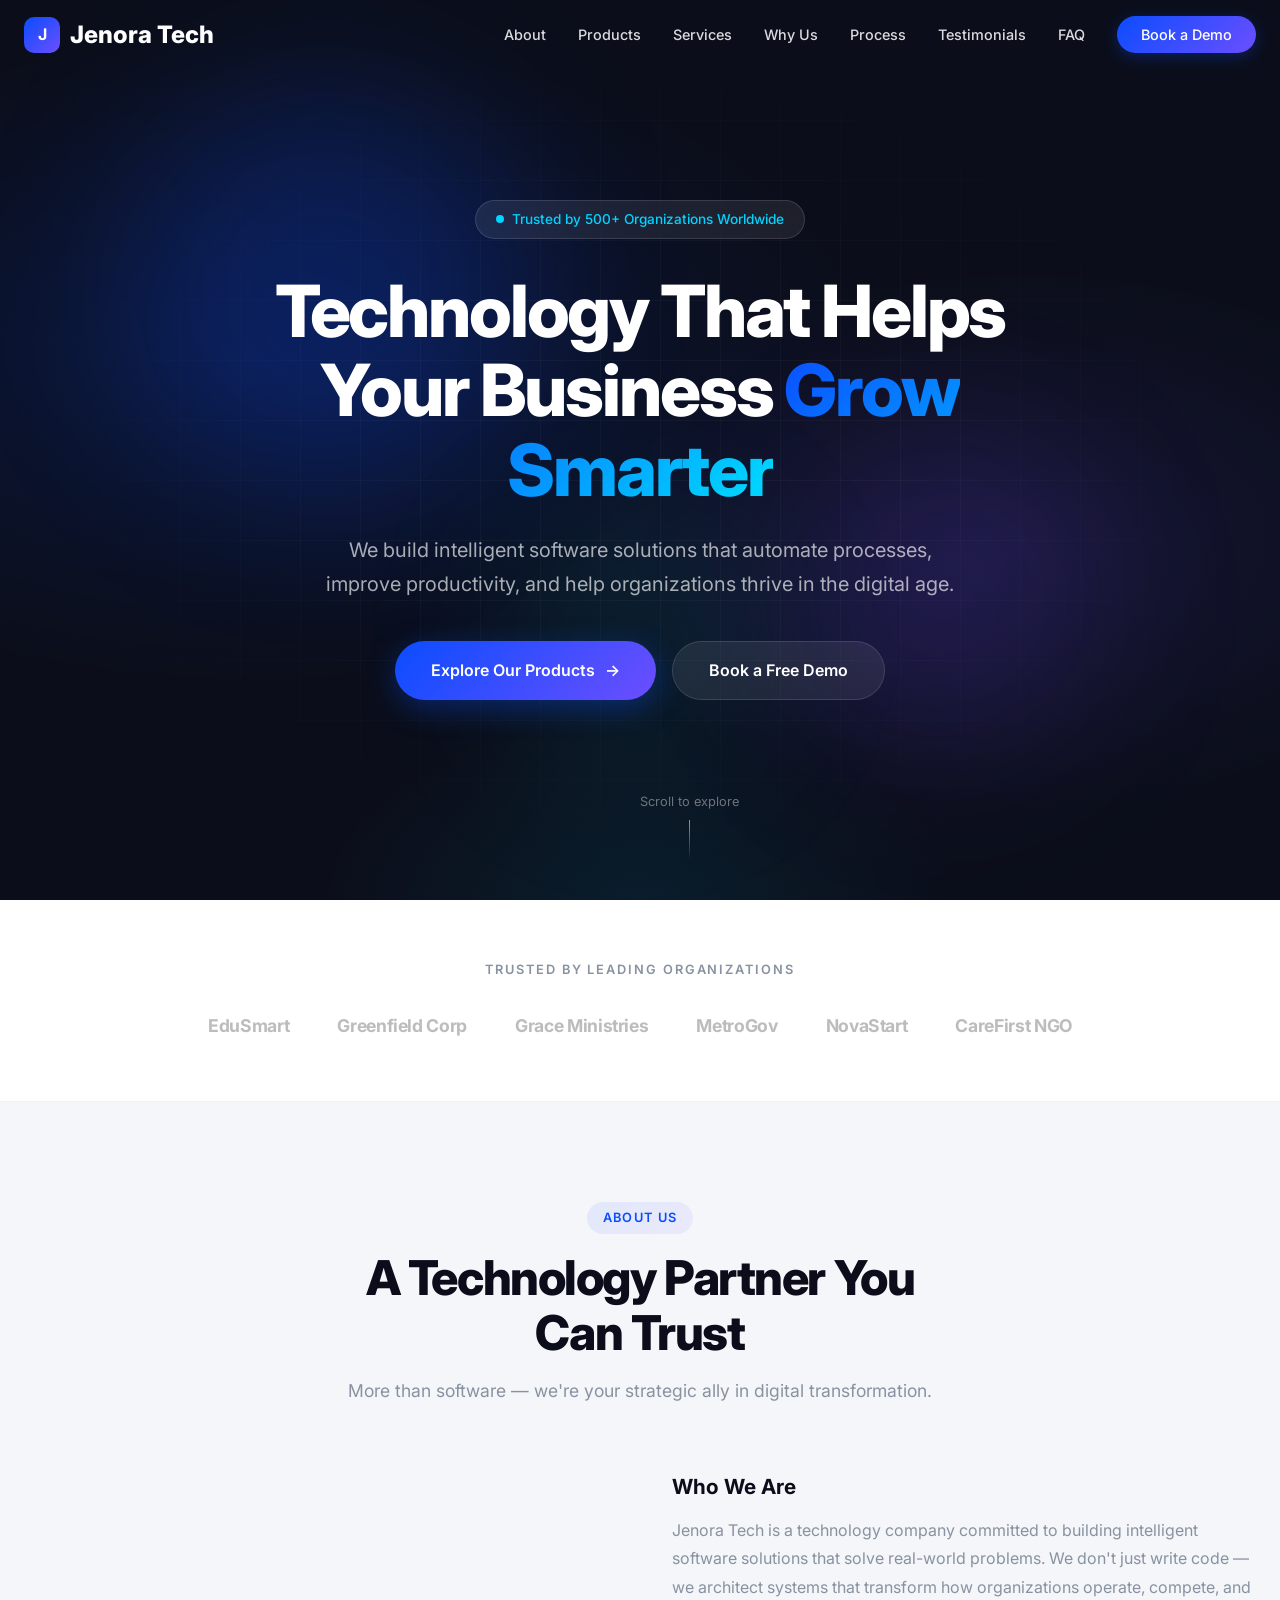
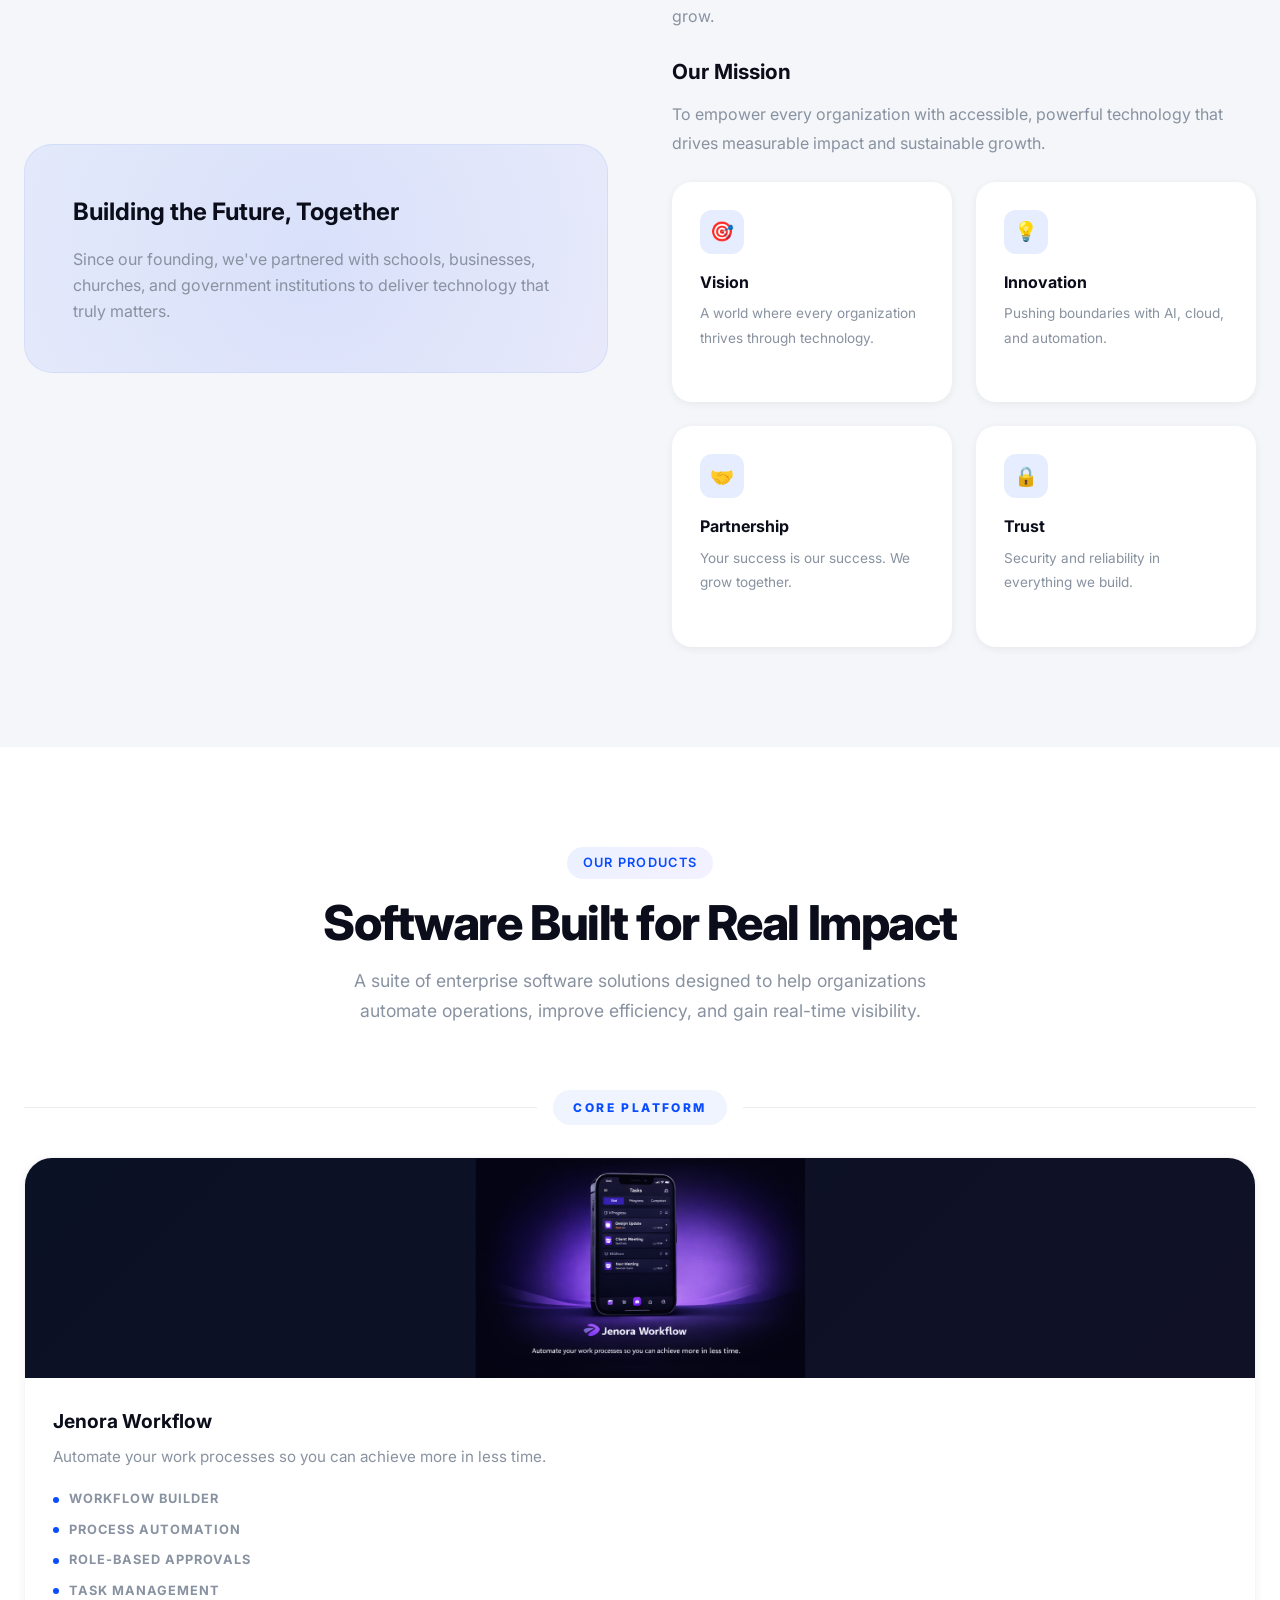
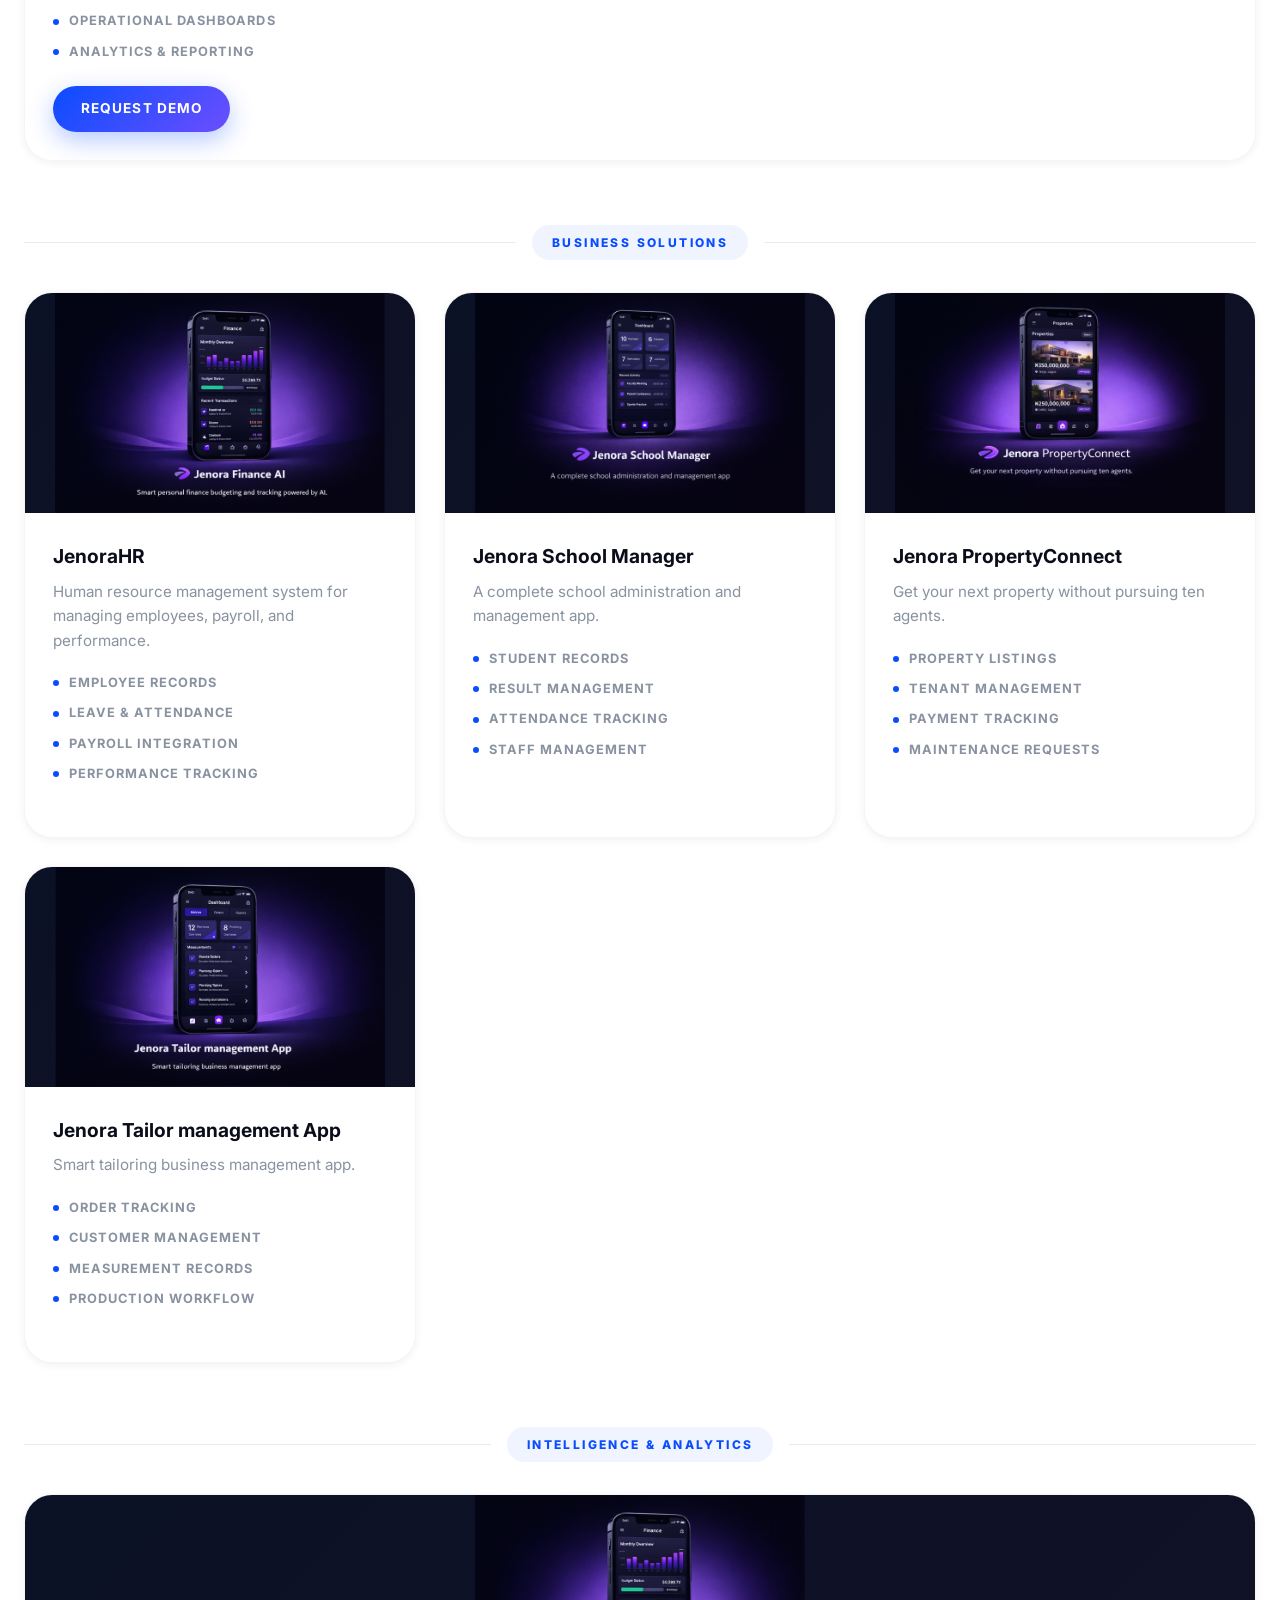
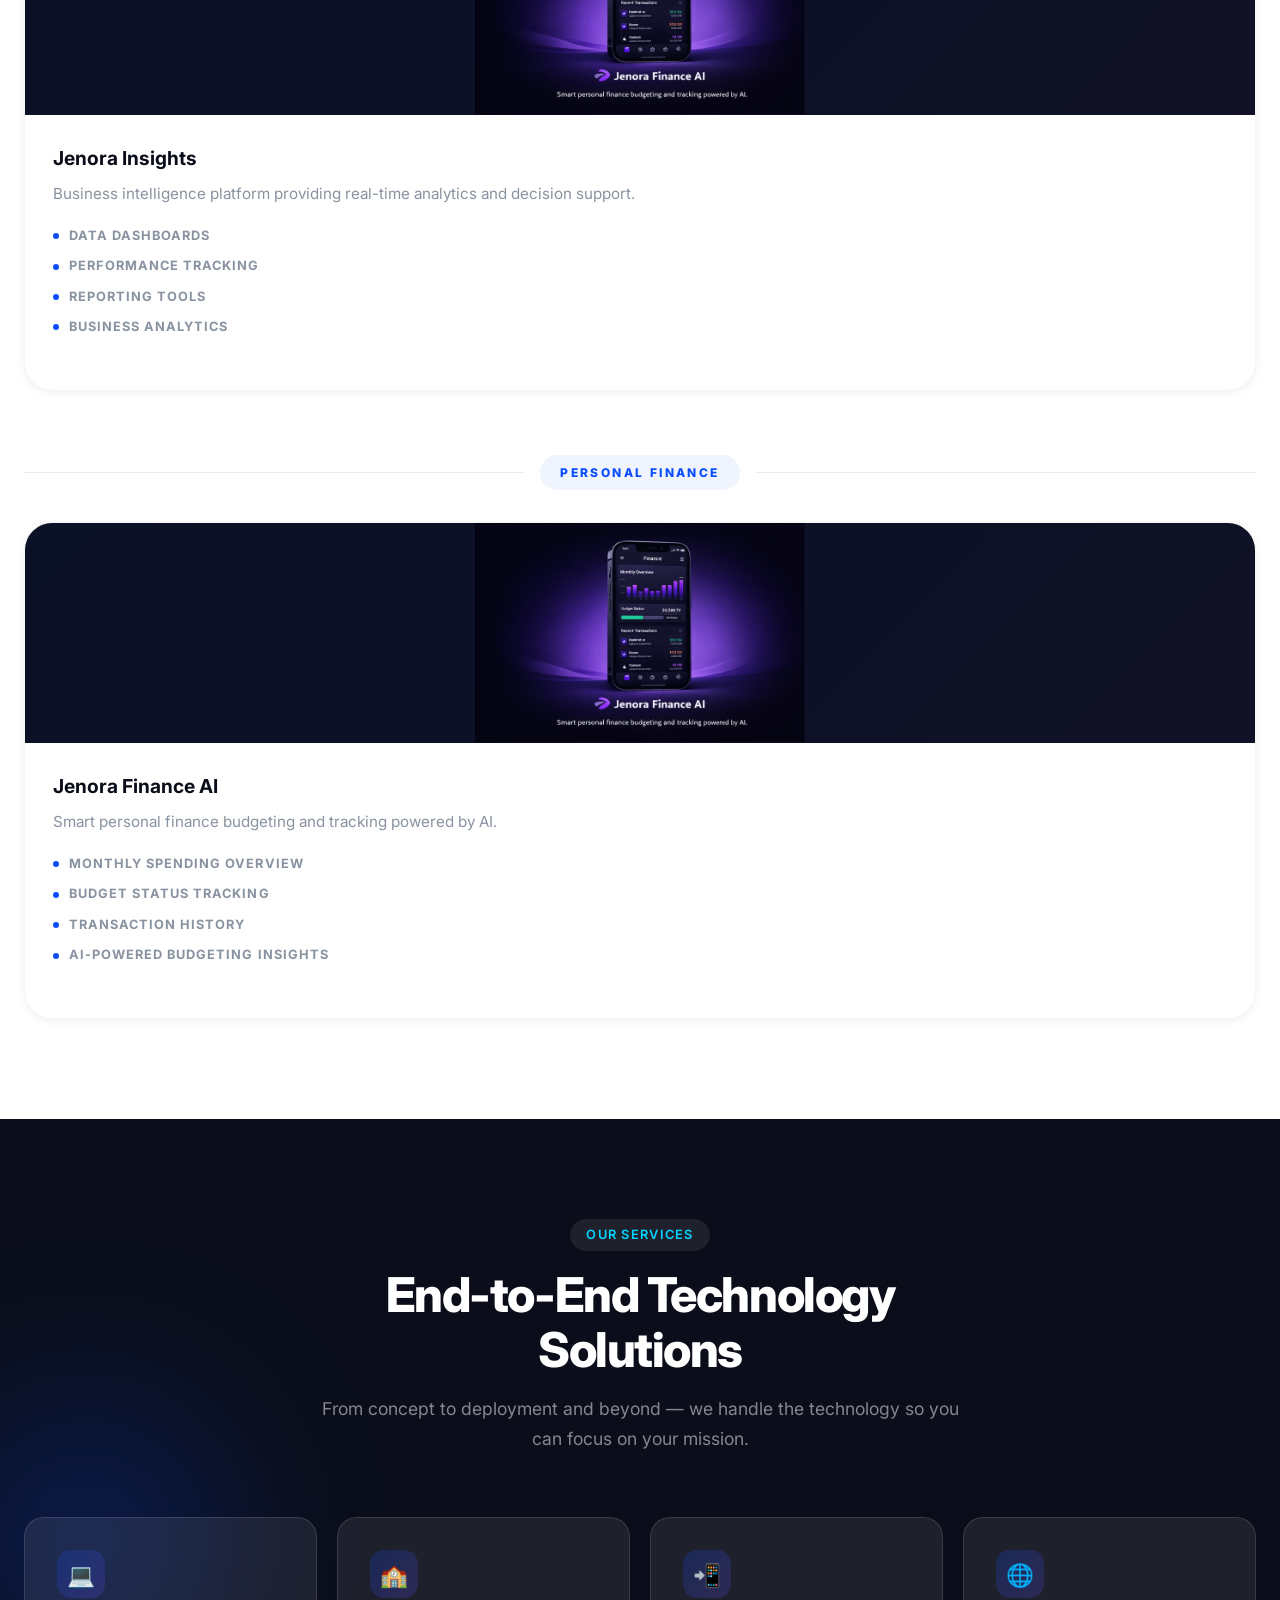
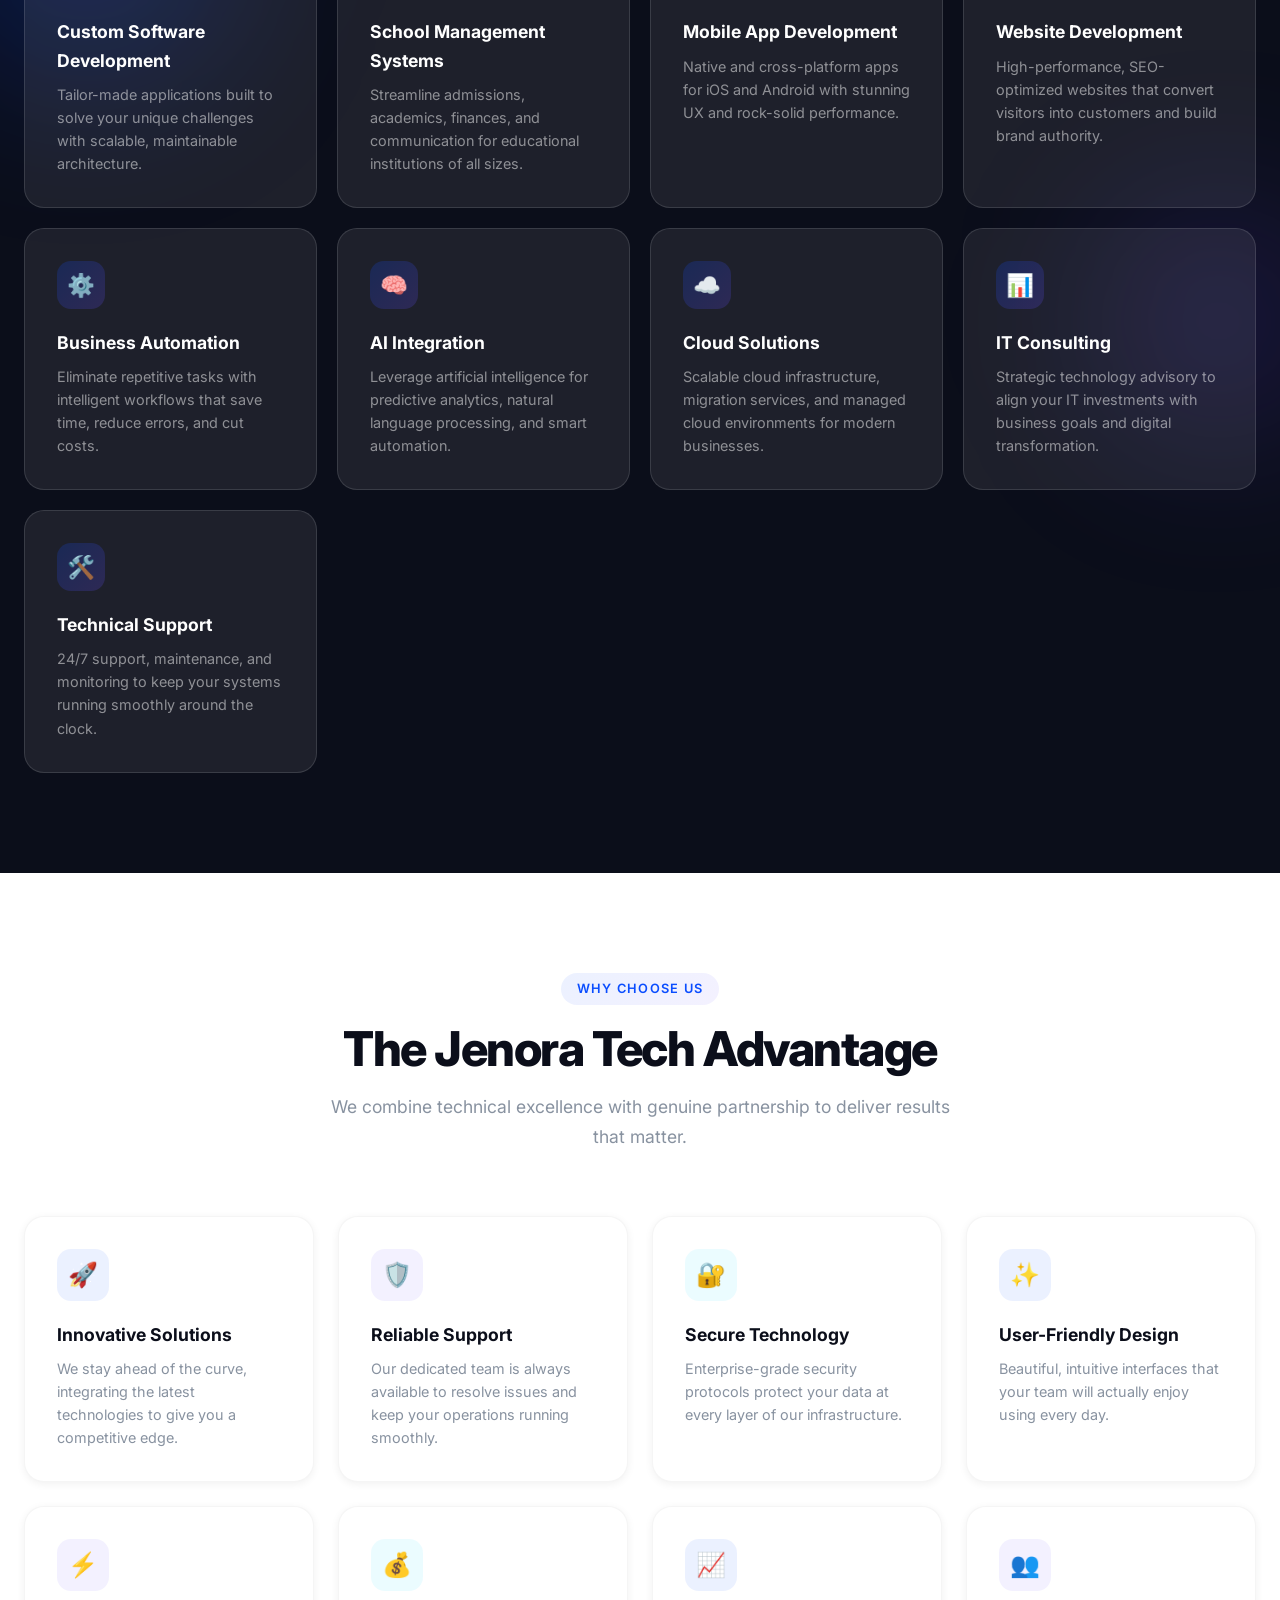
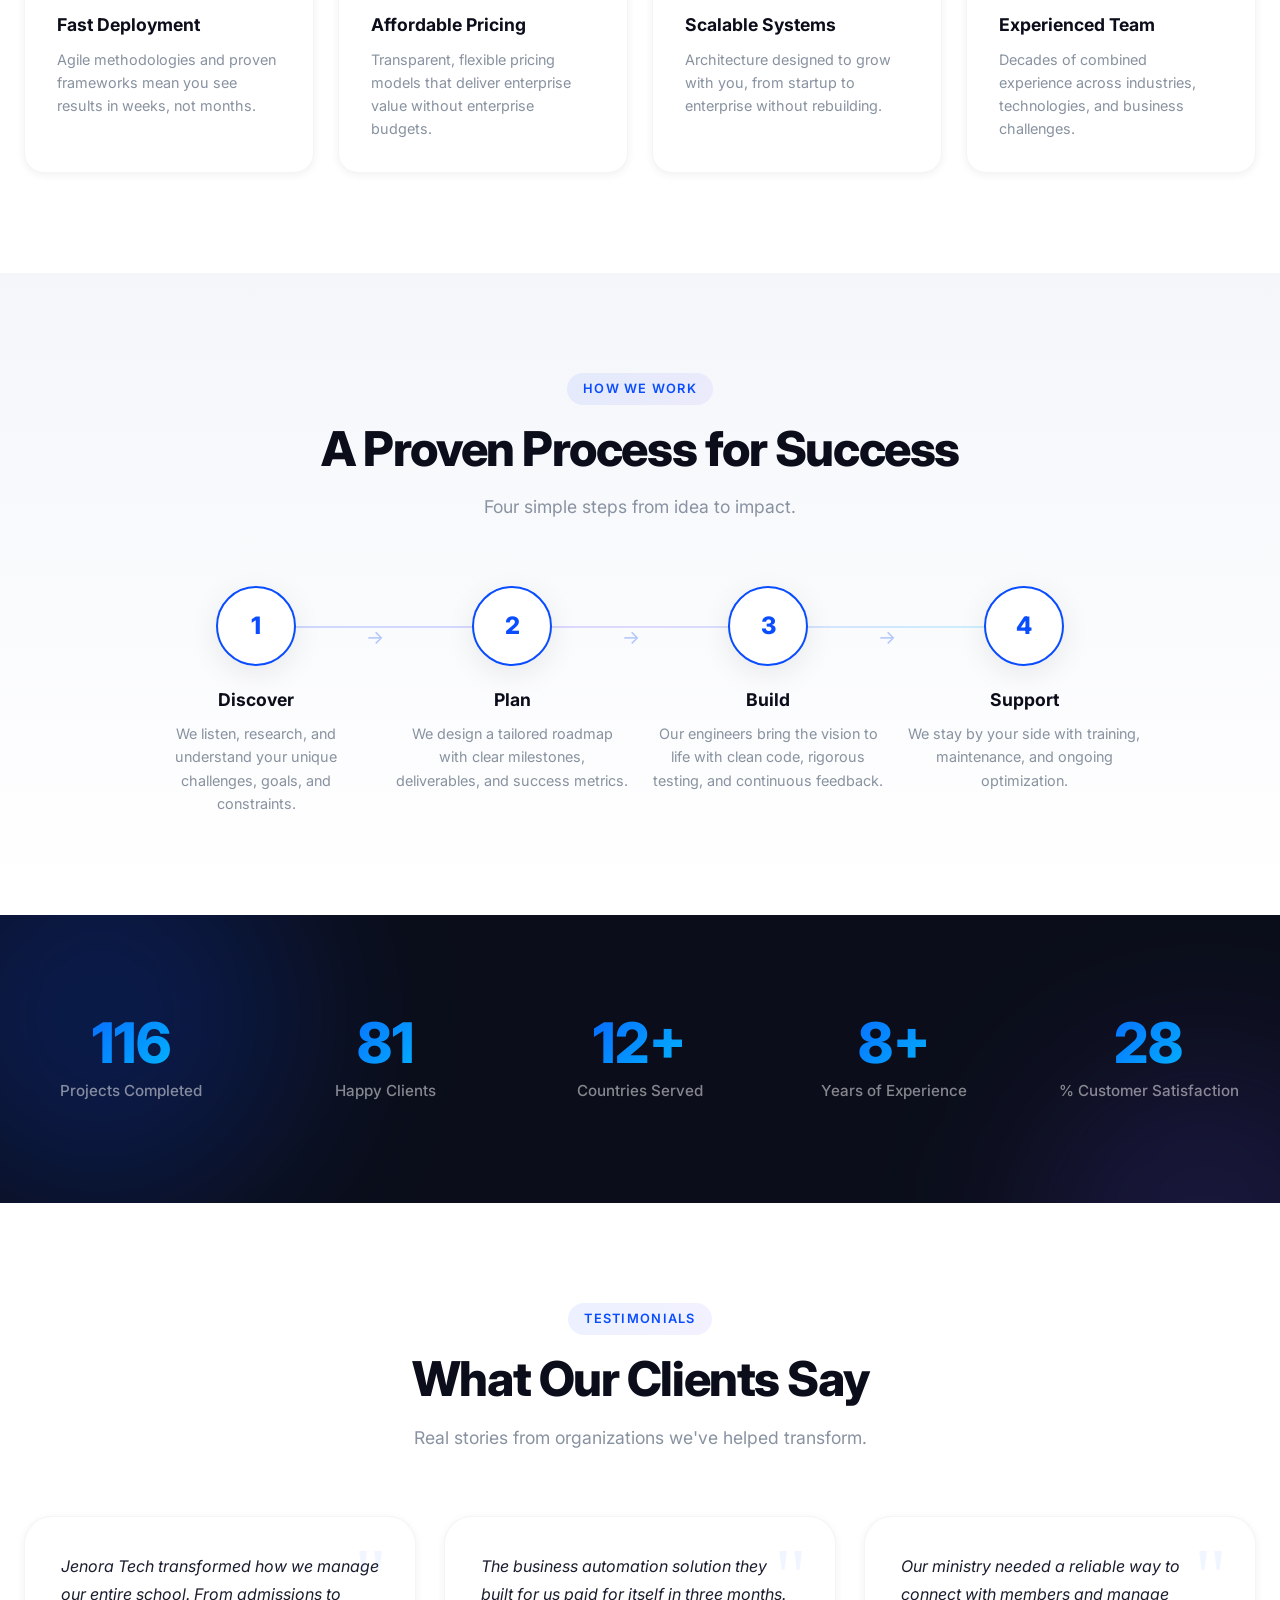
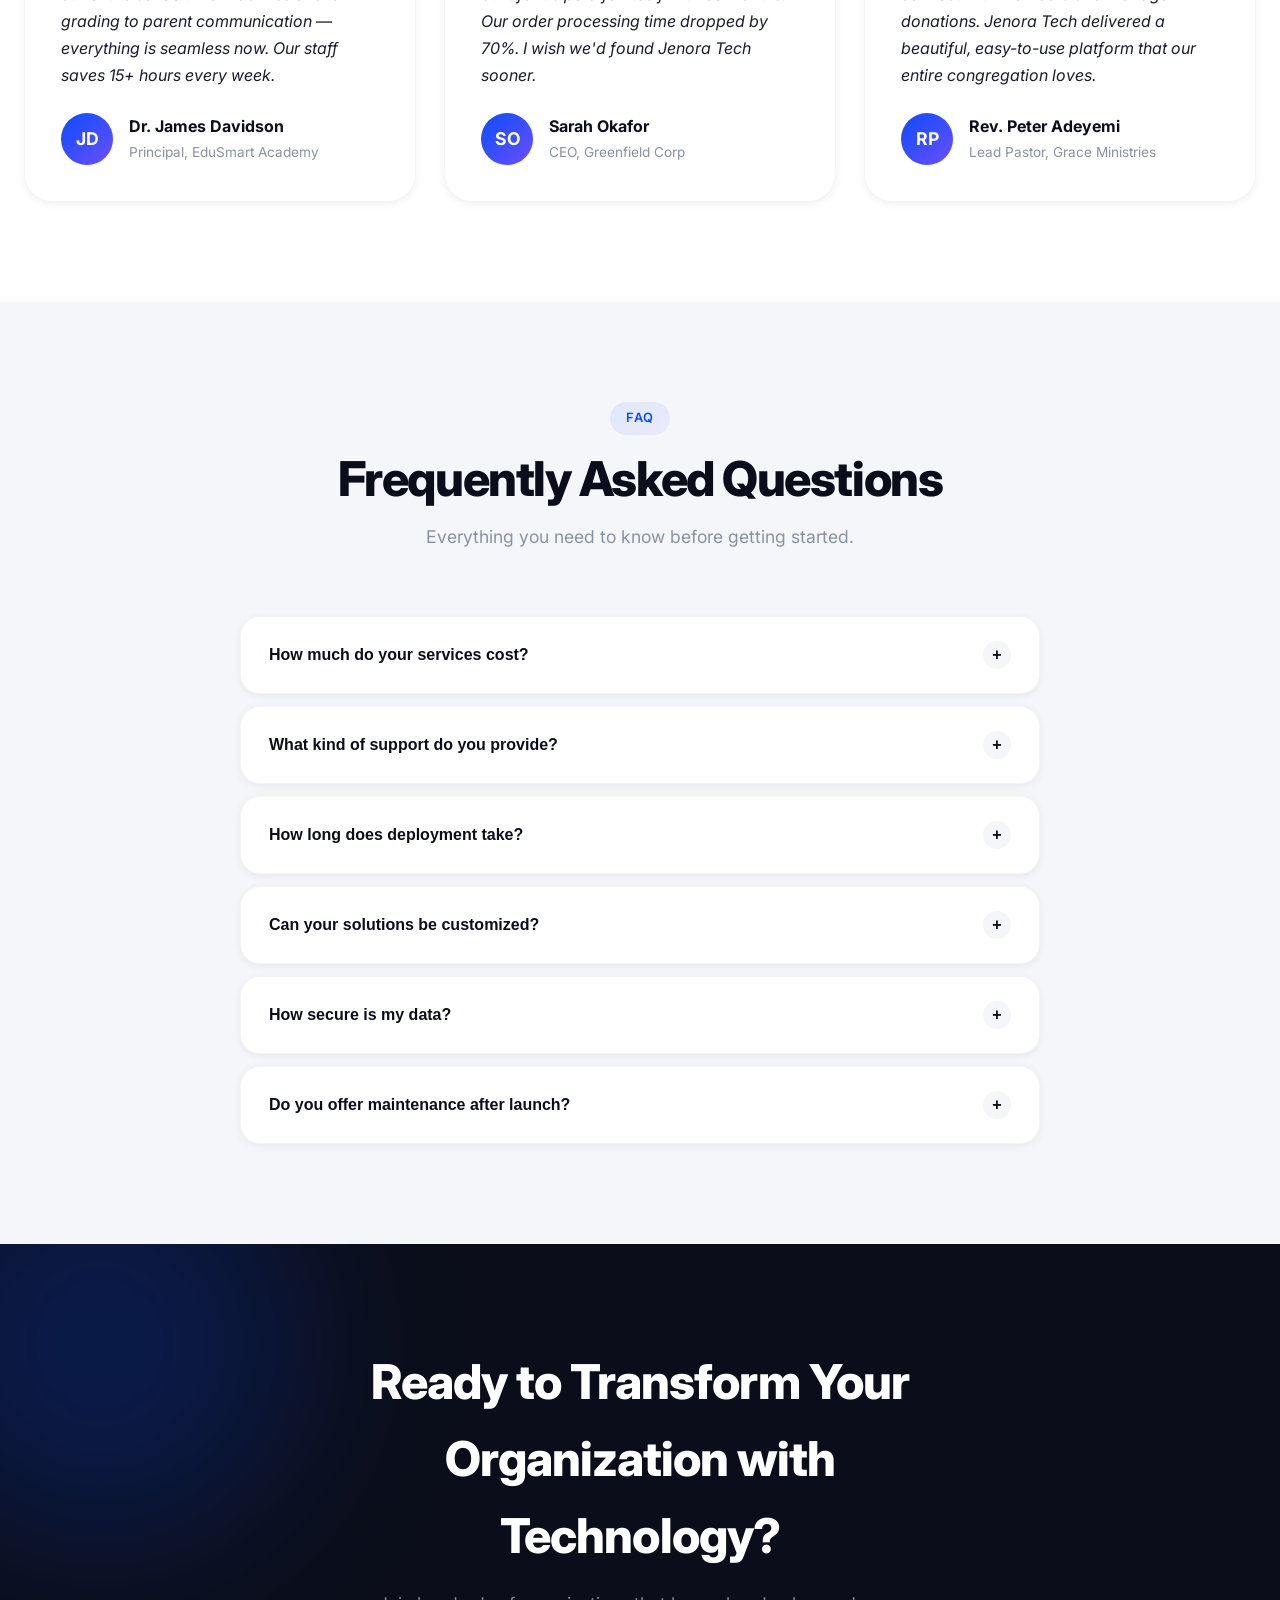
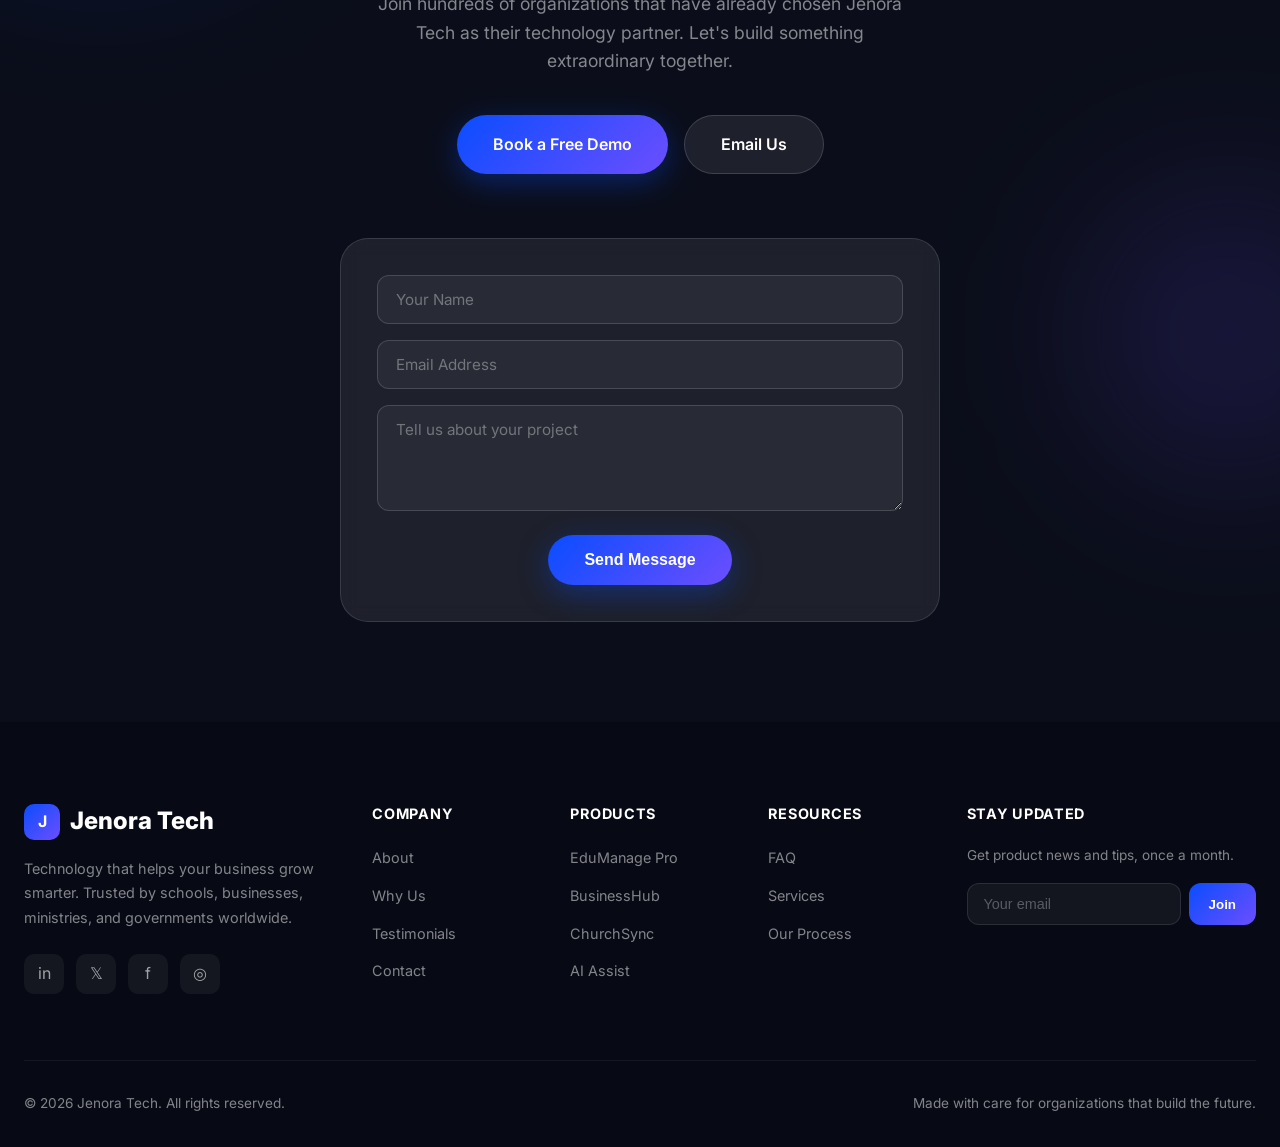
<file: index.html>
<!DOCTYPE html>
<html lang="en">
<head>
<meta charset="UTF-8">
<meta name="viewport" content="width=device-width, initial-scale=1.0">
<title>Jenora Tech — Technology That Helps Your Business Grow Smarter</title>
<meta name="description" content="We build intelligent software solutions that automate processes, improve productivity, and help organizations thrive in the digital age.">
<meta property="og:title" content="Jenora Tech — Technology That Helps Your Business Grow Smarter">
<meta property="og:description" content="Intelligent software solutions for schools, businesses, churches, and government institutions.">
<meta property="og:type" content="website">
<link rel="preconnect" href="https://fonts.googleapis.com">
<link rel="preconnect" href="https://fonts.gstatic.com" crossorigin>
<link href="https://fonts.googleapis.com/css2?family=Inter:wght@300;400;500;600;700;800;900&display=swap" rel="stylesheet">
<link rel="stylesheet" href="style.css">
</head>
<body>

<!-- NAVIGATION -->
<nav class="navbar" id="navbar" role="navigation" aria-label="Main navigation">
  <div class="nav-container">
    <a href="#home" class="logo" aria-label="Jenora Tech Home">
      <div class="logo-icon">J</div> Jenora Tech
    </a>
    <button class="mobile-toggle" id="mobileToggle" aria-label="Toggle navigation menu" aria-expanded="false">
      <span></span><span></span><span></span>
    </button>
    <ul class="nav-links" id="navLinks">
      <li><a href="#about">About</a></li>
      <li><a href="#products">Products</a></li>
      <li><a href="#services">Services</a></li>
      <li><a href="#why">Why Us</a></li>
      <li><a href="#process">Process</a></li>
      <li><a href="#testimonials">Testimonials</a></li>
      <li><a href="#faq">FAQ</a></li>
      <li><a href="#contact" class="nav-cta">Book a Demo</a></li>
    </ul>
  </div>
</nav>

<!-- HERO -->
<section class="hero" id="home">
  <div class="hero-bg"></div>
  <div class="hero-grid"></div>
  <div class="hero-orb orb-1" aria-hidden="true"></div>
  <div class="hero-orb orb-2" aria-hidden="true"></div>
  <div class="hero-orb orb-3" aria-hidden="true"></div>
  <div class="hero-content">
    <div class="hero-badge">Trusted by 500+ Organizations Worldwide</div>
    <h1>Technology That Helps Your Business <span class="gradient-text">Grow Smarter</span></h1>
    <p class="hero-sub">We build intelligent software solutions that automate processes, improve productivity, and help organizations thrive in the digital age.</p>
    <div class="hero-cta-group">
      <a href="#products" class="btn btn-primary">Explore Our Products <span>→</span></a>
      <a href="#contact" class="btn btn-secondary">Book a Free Demo</a>
    </div>
  </div>
  <div class="hero-scroll" aria-hidden="true">
    <span>Scroll to explore</span>
    <div class="scroll-line"></div>
  </div>
</section>

<!-- TRUSTED BY -->
<section class="trusted">
  <div class="trusted-inner">
    <p class="trusted-label">Trusted by leading organizations</p>
    <div class="logos-grid">
      <span class="logo-placeholder">EduSmart</span>
      <span class="logo-placeholder">Greenfield Corp</span>
      <span class="logo-placeholder">Grace Ministries</span>
      <span class="logo-placeholder">MetroGov</span>
      <span class="logo-placeholder">NovaStart</span>
      <span class="logo-placeholder">CareFirst NGO</span>
    </div>
  </div>
</section>

<!-- ABOUT -->
<section class="about" id="about">
  <div class="container">
    <div class="section-header animate-on-scroll">
      <span class="section-tag">About Us</span>
      <h2 class="section-title">A Technology Partner You Can Trust</h2>
      <p class="section-desc">More than software — we're your strategic ally in digital transformation.</p>
    </div>
    <div class="about-grid">
      <div class="about-visual animate-on-scroll">
        <div class="glass-card">
          <h3>Building the Future, Together</h3>
          <p>Since our founding, we've partnered with schools, businesses, churches, and government institutions to deliver technology that truly matters.</p>
        </div>
      </div>
      <div class="about-text animate-on-scroll delay-1">
        <h3>Who We Are</h3>
        <p>Jenora Tech is a technology company committed to building intelligent software solutions that solve real-world problems. We don't just write code — we architect systems that transform how organizations operate, compete, and grow.</p>
        <h3>Our Mission</h3>
        <p>To empower every organization with accessible, powerful technology that drives measurable impact and sustainable growth.</p>
        <div class="about-mission">
          <div class="mission-card">
            <div class="icon">🎯</div>
            <h4>Vision</h4>
            <p class="mission-text">A world where every organization thrives through technology.</p>
          </div>
          <div class="mission-card">
            <div class="icon">💡</div>
            <h4>Innovation</h4>
            <p class="mission-text">Pushing boundaries with AI, cloud, and automation.</p>
          </div>
          <div class="mission-card">
            <div class="icon">🤝</div>
            <h4>Partnership</h4>
            <p class="mission-text">Your success is our success. We grow together.</p>
          </div>
          <div class="mission-card">
            <div class="icon">🔒</div>
            <h4>Trust</h4>
            <p class="mission-text">Security and reliability in everything we build.</p>
          </div>
        </div>
      </div>
    </div>
  </div>
</section>

<!-- PRODUCTS -->
<section id="products">
  <div class="container">
    <div class="section-header animate-on-scroll">
      <span class="section-tag">Our Products</span>
      <h2 class="section-title">Software Built for Real Impact</h2>
      <p class="section-desc">A suite of enterprise software solutions designed to help organizations automate operations, improve efficiency, and gain real-time visibility.</p>
    </div>

    <!-- Core Platform -->
    <div class="product-category animate-on-scroll">
      <div class="category-divider">
        <span class="category-line"></span>
        <span class="category-label">Core Platform</span>
        <span class="category-line"></span>
      </div>
      <div class="products-grid">
        <div class="product-card animate-on-scroll" id="jenora-workflow">
          <div class="product-img">
            <img src="assets/products/jenora-workflow.png" alt="Jenora Workflow preview" loading="lazy"
                 onerror="this.style.display='none'; this.nextElementSibling.style.display='flex';">
            <div class="product-img-fallback">🔄</div>
          </div>
          <div class="product-info">
            <h3>Jenora Workflow</h3>
            <p>Automate your work processes so you can achieve more in less time.</p>
            <ul class="product-features">
              <li>Workflow builder</li>
              <li>Process automation</li>
              <li>Role-based approvals</li>
              <li>Task management</li>
              <li>Operational dashboards</li>
              <li>Analytics &amp; reporting</li>
            </ul>
            <a href="#contact" class="product-cta">Request Demo</a>
          </div>
        </div>
      </div>
    </div>

    <!-- Business Solutions -->
    <div class="product-category animate-on-scroll">
      <div class="category-divider">
        <span class="category-line"></span>
        <span class="category-label">Business Solutions</span>
        <span class="category-line"></span>
      </div>
      <div class="products-grid">
        <div class="product-card animate-on-scroll" id="jenorahr">
          <div class="product-img">
            <img src="assets/products/jenora-finance-ai.png" alt="JenoraHR preview" loading="lazy"
                 onerror="this.style.display='none'; this.nextElementSibling.style.display='flex';">
            <div class="product-img-fallback">👥</div>
          </div>
          <div class="product-info">
            <h3>JenoraHR</h3>
            <p>Human resource management system for managing employees, payroll, and performance.</p>
            <ul class="product-features">
              <li>Employee records</li>
              <li>Leave &amp; attendance</li>
              <li>Payroll integration</li>
              <li>Performance tracking</li>
            </ul>
          </div>
        </div>
        <div class="product-card animate-on-scroll delay-1" id="jenora-school-manager">
          <div class="product-img">
            <img src="assets/products/jenora-school-manager.png" alt="Jenora School Manager preview" loading="lazy"
                 onerror="this.style.display='none'; this.nextElementSibling.style.display='flex';">
            <div class="product-img-fallback">🏫</div>
          </div>
          <div class="product-info">
            <h3>Jenora School Manager</h3>
            <p>A complete school administration and management app.</p>
            <ul class="product-features">
              <li>Student records</li>
              <li>Result management</li>
              <li>Attendance tracking</li>
              <li>Staff management</li>
            </ul>
          </div>
        </div>
        <div class="product-card animate-on-scroll delay-2" id="jenora-propertyconnect">
          <div class="product-img">
            <img src="assets/products/jenora-propertyconnect.png" alt="Jenora PropertyConnect preview" loading="lazy"
                 onerror="this.style.display='none'; this.nextElementSibling.style.display='flex';">
            <div class="product-img-fallback">🏢</div>
          </div>
          <div class="product-info">
            <h3>Jenora PropertyConnect</h3>
            <p>Get your next property without pursuing ten agents.</p>
            <ul class="product-features">
              <li>Property listings</li>
              <li>Tenant management</li>
              <li>Payment tracking</li>
              <li>Maintenance requests</li>
            </ul>
          </div>
        </div>
        <div class="product-card animate-on-scroll delay-3" id="jenora-tailor-management-app">
          <div class="product-img">
            <img src="assets/products/jenora-tailor-management-app.png" alt="Jenora Tailor management App preview" loading="lazy"
                 onerror="this.style.display='none'; this.nextElementSibling.style.display='flex';">
            <div class="product-img-fallback">🧵</div>
          </div>
          <div class="product-info">
            <h3>Jenora Tailor management App</h3>
            <p>Smart tailoring business management app.</p>
            <ul class="product-features">
              <li>Order tracking</li>
              <li>Customer management</li>
              <li>Measurement records</li>
              <li>Production workflow</li>
            </ul>
          </div>
        </div>
      </div>
    </div>

    <!-- Intelligence & Analytics -->
    <div class="product-category animate-on-scroll">
      <div class="category-divider">
        <span class="category-line"></span>
        <span class="category-label">Intelligence &amp; Analytics</span>
        <span class="category-line"></span>
      </div>
      <div class="products-grid">
        <div class="product-card animate-on-scroll" id="jenora-insights">
          <div class="product-img">
            <img src="assets/products/jenora-finance-ai.png" alt="Jenora Insights preview" loading="lazy"
                 onerror="this.style.display='none'; this.nextElementSibling.style.display='flex';">
            <div class="product-img-fallback">📊</div>
          </div>
          <div class="product-info">
            <h3>Jenora Insights</h3>
            <p>Business intelligence platform providing real-time analytics and decision support.</p>
            <ul class="product-features">
              <li>Data dashboards</li>
              <li>Performance tracking</li>
              <li>Reporting tools</li>
              <li>Business analytics</li>
            </ul>
          </div>
        </div>
      </div>
    </div>

    <!-- Personal Finance -->
    <div class="product-category animate-on-scroll">
      <div class="category-divider">
        <span class="category-line"></span>
        <span class="category-label">Personal Finance</span>
        <span class="category-line"></span>
      </div>
      <div class="products-grid">
        <div class="product-card animate-on-scroll" id="jenora-finance-ai">
          <div class="product-img">
            <img src="assets/products/jenora-finance-ai.png" alt="Jenora Finance AI preview" loading="lazy"
                 onerror="this.style.display='none'; this.nextElementSibling.style.display='flex';">
            <div class="product-img-fallback">💰</div>
          </div>
          <div class="product-info">
            <h3>Jenora Finance AI</h3>
            <p>Smart personal finance budgeting and tracking powered by AI.</p>
            <ul class="product-features">
              <li>Monthly spending overview</li>
              <li>Budget status tracking</li>
              <li>Transaction history</li>
              <li>AI-powered budgeting insights</li>
            </ul>
          </div>
        </div>
      </div>
    </div>
  </div>
</section>

<!-- SERVICES -->
<section class="services" id="services">
  <div class="hero-orb orb-1 orb-services-1" aria-hidden="true"></div>
  <div class="hero-orb orb-2 orb-services-2" aria-hidden="true"></div>
  <div class="container container-front">
    <div class="section-header animate-on-scroll">
      <span class="section-tag">Our Services</span>
      <h2 class="section-title">End-to-End Technology Solutions</h2>
      <p class="section-desc">From concept to deployment and beyond — we handle the technology so you can focus on your mission.</p>
    </div>
    <div class="services-grid">
      <div class="service-card animate-on-scroll">
        <div class="service-icon">💻</div>
        <h3>Custom Software Development</h3>
        <p>Tailor-made applications built to solve your unique challenges with scalable, maintainable architecture.</p>
      </div>
      <div class="service-card animate-on-scroll delay-1">
        <div class="service-icon">🏫</div>
        <h3>School Management Systems</h3>
        <p>Streamline admissions, academics, finances, and communication for educational institutions of all sizes.</p>
      </div>
      <div class="service-card animate-on-scroll delay-2">
        <div class="service-icon">📲</div>
        <h3>Mobile App Development</h3>
        <p>Native and cross-platform apps for iOS and Android with stunning UX and rock-solid performance.</p>
      </div>
      <div class="service-card animate-on-scroll delay-3">
        <div class="service-icon">🌐</div>
        <h3>Website Development</h3>
        <p>High-performance, SEO-optimized websites that convert visitors into customers and build brand authority.</p>
      </div>
      <div class="service-card animate-on-scroll">
        <div class="service-icon">⚙️</div>
        <h3>Business Automation</h3>
        <p>Eliminate repetitive tasks with intelligent workflows that save time, reduce errors, and cut costs.</p>
      </div>
      <div class="service-card animate-on-scroll delay-1">
        <div class="service-icon">🧠</div>
        <h3>AI Integration</h3>
        <p>Leverage artificial intelligence for predictive analytics, natural language processing, and smart automation.</p>
      </div>
      <div class="service-card animate-on-scroll delay-2">
        <div class="service-icon">☁️</div>
        <h3>Cloud Solutions</h3>
        <p>Scalable cloud infrastructure, migration services, and managed cloud environments for modern businesses.</p>
      </div>
      <div class="service-card animate-on-scroll delay-3">
        <div class="service-icon">📊</div>
        <h3>IT Consulting</h3>
        <p>Strategic technology advisory to align your IT investments with business goals and digital transformation.</p>
      </div>
      <div class="service-card animate-on-scroll">
        <div class="service-icon">🛠️</div>
        <h3>Technical Support</h3>
        <p>24/7 support, maintenance, and monitoring to keep your systems running smoothly around the clock.</p>
      </div>
    </div>
  </div>
</section>

<!-- WHY CHOOSE US -->
<section id="why">
  <div class="container">
    <div class="section-header animate-on-scroll">
      <span class="section-tag">Why Choose Us</span>
      <h2 class="section-title">The Jenora Tech Advantage</h2>
      <p class="section-desc">We combine technical excellence with genuine partnership to deliver results that matter.</p>
    </div>
    <div class="why-grid">
      <div class="why-card animate-on-scroll">
        <div class="why-icon why-icon-1">🚀</div>
        <h3>Innovative Solutions</h3>
        <p>We stay ahead of the curve, integrating the latest technologies to give you a competitive edge.</p>
      </div>
      <div class="why-card animate-on-scroll delay-1">
        <div class="why-icon why-icon-2">🛡️</div>
        <h3>Reliable Support</h3>
        <p>Our dedicated team is always available to resolve issues and keep your operations running smoothly.</p>
      </div>
      <div class="why-card animate-on-scroll delay-2">
        <div class="why-icon why-icon-3">🔐</div>
        <h3>Secure Technology</h3>
        <p>Enterprise-grade security protocols protect your data at every layer of our infrastructure.</p>
      </div>
      <div class="why-card animate-on-scroll delay-3">
        <div class="why-icon why-icon-1">✨</div>
        <h3>User-Friendly Design</h3>
        <p>Beautiful, intuitive interfaces that your team will actually enjoy using every day.</p>
      </div>
      <div class="why-card animate-on-scroll">
        <div class="why-icon why-icon-2">⚡</div>
        <h3>Fast Deployment</h3>
        <p>Agile methodologies and proven frameworks mean you see results in weeks, not months.</p>
      </div>
      <div class="why-card animate-on-scroll delay-1">
        <div class="why-icon why-icon-3">💰</div>
        <h3>Affordable Pricing</h3>
        <p>Transparent, flexible pricing models that deliver enterprise value without enterprise budgets.</p>
      </div>
      <div class="why-card animate-on-scroll delay-2">
        <div class="why-icon why-icon-1">📈</div>
        <h3>Scalable Systems</h3>
        <p>Architecture designed to grow with you, from startup to enterprise without rebuilding.</p>
      </div>
      <div class="why-card animate-on-scroll delay-3">
        <div class="why-icon why-icon-2">👥</div>
        <h3>Experienced Team</h3>
        <p>Decades of combined experience across industries, technologies, and business challenges.</p>
      </div>
    </div>
  </div>
</section>

<!-- HOW WE WORK -->
<section class="how" id="process">
  <div class="container">
    <div class="section-header animate-on-scroll">
      <span class="section-tag">How We Work</span>
      <h2 class="section-title">A Proven Process for Success</h2>
      <p class="section-desc">Four simple steps from idea to impact.</p>
    </div>
    <div class="process-flow">
      <div class="process-step animate-on-scroll">
        <div class="step-number">1</div>
        <h3>Discover</h3>
        <p>We listen, research, and understand your unique challenges, goals, and constraints.</p>
        <div class="step-arrow">→</div>
      </div>
      <div class="process-step animate-on-scroll delay-1">
        <div class="step-number">2</div>
        <h3>Plan</h3>
        <p>We design a tailored roadmap with clear milestones, deliverables, and success metrics.</p>
        <div class="step-arrow">→</div>
      </div>
      <div class="process-step animate-on-scroll delay-2">
        <div class="step-number">3</div>
        <h3>Build</h3>
        <p>Our engineers bring the vision to life with clean code, rigorous testing, and continuous feedback.</p>
        <div class="step-arrow">→</div>
      </div>
      <div class="process-step animate-on-scroll delay-3">
        <div class="step-number">4</div>
        <h3>Support</h3>
        <p>We stay by your side with training, maintenance, and ongoing optimization.</p>
      </div>
    </div>
  </div>
</section>

<!-- STATS -->
<section class="stats">
  <div class="hero-orb orb-1 orb-stats-1" aria-hidden="true"></div>
  <div class="hero-orb orb-2 orb-stats-2" aria-hidden="true"></div>
  <div class="container container-front">
    <div class="stats-grid">
      <div class="stat-item animate-on-scroll">
        <div class="stat-number" data-target="500">0</div>
        <div class="stat-label">Projects Completed</div>
      </div>
      <div class="stat-item animate-on-scroll delay-1">
        <div class="stat-number" data-target="350">0</div>
        <div class="stat-label">Happy Clients</div>
      </div>
      <div class="stat-item animate-on-scroll delay-2">
        <div class="stat-number" data-target="12">0</div>
        <div class="stat-label">Countries Served</div>
      </div>
      <div class="stat-item animate-on-scroll delay-3">
        <div class="stat-number" data-target="8">0</div>
        <div class="stat-label">Years of Experience</div>
      </div>
      <div class="stat-item animate-on-scroll">
        <div class="stat-number" data-target="98">0</div>
        <div class="stat-label">% Customer Satisfaction</div>
      </div>
    </div>
  </div>
</section>

<!-- TESTIMONIALS -->
<section id="testimonials">
  <div class="container">
    <div class="section-header animate-on-scroll">
      <span class="section-tag">Testimonials</span>
      <h2 class="section-title">What Our Clients Say</h2>
      <p class="section-desc">Real stories from organizations we've helped transform.</p>
    </div>
    <div class="testimonials-grid">
      <div class="testimonial-card animate-on-scroll">
        <p class="testimonial-text">Jenora Tech transformed how we manage our entire school. From admissions to grading to parent communication — everything is seamless now. Our staff saves 15+ hours every week.</p>
        <div class="testimonial-author">
          <div class="author-avatar">JD</div>
          <div class="author-info">
            <h4>Dr. James Davidson</h4>
            <span>Principal, EduSmart Academy</span>
          </div>
        </div>
      </div>
      <div class="testimonial-card animate-on-scroll delay-1">
        <p class="testimonial-text">The business automation solution they built for us paid for itself in three months. Our order processing time dropped by 70%. I wish we'd found Jenora Tech sooner.</p>
        <div class="testimonial-author">
          <div class="author-avatar">SO</div>
          <div class="author-info">
            <h4>Sarah Okafor</h4>
            <span>CEO, Greenfield Corp</span>
          </div>
        </div>
      </div>
      <div class="testimonial-card animate-on-scroll delay-2">
        <p class="testimonial-text">Our ministry needed a reliable way to connect with members and manage donations. Jenora Tech delivered a beautiful, easy-to-use platform that our entire congregation loves.</p>
        <div class="testimonial-author">
          <div class="author-avatar">RP</div>
          <div class="author-info">
            <h4>Rev. Peter Adeyemi</h4>
            <span>Lead Pastor, Grace Ministries</span>
          </div>
        </div>
      </div>
    </div>
  </div>
</section>

<!-- FAQ -->
<section class="faq" id="faq">
  <div class="container">
    <div class="section-header animate-on-scroll">
      <span class="section-tag">FAQ</span>
      <h2 class="section-title">Frequently Asked Questions</h2>
      <p class="section-desc">Everything you need to know before getting started.</p>
    </div>
    <div class="faq-list">
      <div class="faq-item animate-on-scroll">
        <button class="faq-question" aria-expanded="false">
          How much do your services cost?
          <span class="faq-icon">+</span>
        </button>
        <div class="faq-answer">
          <p>We offer flexible pricing tailored to your project scope and budget. From affordable starter packages for small businesses to comprehensive enterprise solutions, we ensure transparent pricing with no hidden fees. Contact us for a free quote.</p>
        </div>
      </div>
      <div class="faq-item animate-on-scroll delay-1">
        <button class="faq-question" aria-expanded="false">
          What kind of support do you provide?
          <span class="faq-icon">+</span>
        </button>
        <div class="faq-answer">
          <p>We provide 24/7 technical support, regular maintenance, security updates, and dedicated account managers. Our team is always available via phone, email, and live chat to ensure your systems run flawlessly.</p>
        </div>
      </div>
      <div class="faq-item animate-on-scroll delay-2">
        <button class="faq-question" aria-expanded="false">
          How long does deployment take?
          <span class="faq-icon">+</span>
        </button>
        <div class="faq-answer">
          <p>Most projects are deployed within 4–8 weeks depending on complexity. We use agile methodologies to deliver working features incrementally, so you see progress from week one. Rush deployments are available for urgent needs.</p>
        </div>
      </div>
      <div class="faq-item animate-on-scroll delay-3">
        <button class="faq-question" aria-expanded="false">
          Can your solutions be customized?
          <span class="faq-icon">+</span>
        </button>
        <div class="faq-answer">
          <p>Absolutely. Every solution we build is tailored to your specific workflows, branding, and requirements. We never force a one-size-fits-all approach — your software should work the way you do.</p>
        </div>
      </div>
      <div class="faq-item animate-on-scroll">
        <button class="faq-question" aria-expanded="false">
          How secure is my data?
          <span class="faq-icon">+</span>
        </button>
        <div class="faq-answer">
          <p>Security is our top priority. We implement end-to-end encryption, regular security audits, role-based access controls, and compliance with industry standards like GDPR. Your data is always protected.</p>
        </div>
      </div>
      <div class="faq-item animate-on-scroll delay-1">
        <button class="faq-question" aria-expanded="false">
          Do you offer maintenance after launch?
          <span class="faq-icon">+</span>
        </button>
        <div class="faq-answer">
          <p>Yes, we offer comprehensive maintenance packages that include bug fixes, performance optimization, feature updates, and dedicated support channels. We believe in long-term partnerships, not one-off projects.</p>
        </div>
      </div>
    </div>
  </div>
</section>

<!-- FINAL CTA -->
<section class="final-cta" id="contact">
  <div class="hero-orb orb-1 orb-cta-1" aria-hidden="true"></div>
  <div class="hero-orb orb-2 orb-cta-2" aria-hidden="true"></div>
  <div class="container container-front">
    <div class="section-header animate-on-scroll">
      <h2>Ready to Transform Your Organization with Technology?</h2>
      <p>Join hundreds of organizations that have already chosen Jenora Tech as their technology partner. Let's build something extraordinary together.</p>
      <div class="hero-cta-group">
        <a href="#" class="btn btn-primary" id="ctaDemoBtn">Book a Free Demo</a>
        <a href="mailto:hello@Jenora Tech.com" class="btn btn-secondary">Email Us</a>
      </div>
    </div>

    <form class="contact-form animate-on-scroll delay-1" id="contactForm">
      <input type="text" name="name" placeholder="Your Name" required>
      <input type="email" name="email" placeholder="Email Address" required>
      <textarea name="message" rows="4" placeholder="Tell us about your project"></textarea>
      <button type="submit" class="btn btn-primary">Send Message</button>
    </form>
  </div>
</section>

<!-- FOOTER -->
<footer class="footer">
  <div class="container">
    <div class="footer-grid">
      <div class="footer-brand">
        <a href="#home" class="logo">
          <div class="logo-icon">J</div> Jenora Tech
        </a>
        <p>Technology that helps your business grow smarter. Trusted by schools, businesses, ministries, and governments worldwide.</p>
        <div class="social-links">
          <a href="#" aria-label="LinkedIn">in</a>
          <a href="#" aria-label="Twitter">𝕏</a>
          <a href="#" aria-label="Facebook">f</a>
          <a href="#" aria-label="Instagram">◎</a>
        </div>
      </div>
      <div class="footer-col">
        <h4>Company</h4>
        <ul>
          <li><a href="#about">About</a></li>
          <li><a href="#why">Why Us</a></li>
          <li><a href="#testimonials">Testimonials</a></li>
          <li><a href="#contact">Contact</a></li>
        </ul>
      </div>
      <div class="footer-col">
        <h4>Products</h4>
        <ul>
          <li><a href="#products">EduManage Pro</a></li>
          <li><a href="#products">BusinessHub</a></li>
          <li><a href="#products">ChurchSync</a></li>
          <li><a href="#products">AI Assist</a></li>
        </ul>
      </div>
      <div class="footer-col">
        <h4>Resources</h4>
        <ul>
          <li><a href="#faq">FAQ</a></li>
          <li><a href="#services">Services</a></li>
          <li><a href="#process">Our Process</a></li>
        </ul>
      </div>
      <div class="footer-col footer-newsletter">
        <h4>Stay Updated</h4>
        <p class="newsletter-desc">Get product news and tips, once a month.</p>
        <form class="newsletter-form">
          <input type="email" placeholder="Your email" required>
          <button type="submit">Join</button>
        </form>
      </div>
    </div>
    <div class="footer-bottom">
      <span>© 2026 Jenora Tech. All rights reserved.</span>
      <span>Made with care for organizations that build the future.</span>
    </div>
  </div>
</footer>

<script src="script.js"></script>
</body>
</html>
</file>
<file: style.css>
/* =========================================================
   Jenora Tech LANDING PAGE — STYLES
========================================================= */

:root{
  --deep-blue:#0A4DFF;
  --purple:#6C4EFF;
  --cyan:#00D4FF;

  --white:#FFFFFF;
  --light-gray:#F4F6FA;
  --medium-gray:#8892A0;
  --dark-gray:#1A1D2E;
  --near-black:#0B0E1A;

  --glass-bg:rgba(255,255,255,0.08);
  --glass-border:rgba(255,255,255,0.12);

  --shadow-sm:0 2px 8px rgba(0,0,0,0.06);
  --shadow-md:0 8px 30px rgba(0,0,0,0.08);
  --shadow-lg:0 20px 60px rgba(0,0,0,0.12);

  --radius-sm:12px;
  --radius-md:20px;
  --radius-lg:28px;
}

*{ margin:0; padding:0; box-sizing:border-box; }
html{ scroll-behavior:smooth; }

body{
  font-family:'Inter', -apple-system, BlinkMacSystemFont, 'Segoe UI', Roboto, sans-serif;
  background:var(--white);
  color:var(--dark-gray);
  line-height:1.6;
  overflow-x:hidden;
  -webkit-font-smoothing:antialiased;
}

img{ max-width:100%; display:block; }

:focus-visible{
  outline:2px solid var(--deep-blue);
  outline-offset:2px;
}

/* ==================== ANIMATIONS ==================== */
@keyframes float{
  0%,100%{ transform:translateY(0px); }
  50%{ transform:translateY(-20px); }
}
@keyframes floatSlow{
  0%,100%{ transform:translateY(0px) rotate(0deg); }
  50%{ transform:translateY(-30px) rotate(3deg); }
}
@keyframes pulseGlow{
  0%,100%{ opacity:.4; transform:scale(1); }
  50%{ opacity:.7; transform:scale(1.05); }
}
@keyframes gradientShift{
  0%{ background-position:0% 50%; }
  50%{ background-position:100% 50%; }
  100%{ background-position:0% 50%; }
}
@keyframes fadeInUp{
  from{ opacity:0; transform:translateY(40px); }
  to{ opacity:1; transform:translateY(0); }
}

.animate-on-scroll{
  opacity:0;
  transform:translateY(40px);
  transition:opacity .8s cubic-bezier(.16,1,.3,1), transform .8s cubic-bezier(.16,1,.3,1);
}
.animate-on-scroll.visible{ opacity:1; transform:translateY(0); }
.delay-1{ transition-delay:.1s; }
.delay-2{ transition-delay:.2s; }
.delay-3{ transition-delay:.3s; }

@media (prefers-reduced-motion: reduce){
  *, *::before, *::after{
    animation-duration:.01ms !important;
    animation-iteration-count:1 !important;
    transition-duration:.01ms !important;
  }
}

/* ==================== LAYOUT HELPERS ==================== */
.container{ max-width:1280px; margin:0 auto; padding:0 24px; }
.container-front{ position:relative; z-index:2; }
section{ padding:100px 0; }

.section-header{ text-align:center; max-width:640px; margin:0 auto 64px; }
.section-tag{
  display:inline-block; padding:6px 16px;
  background:linear-gradient(135deg, rgba(10,77,255,.08), rgba(108,78,255,.08));
  border-radius:50px; color:var(--deep-blue);
  font-size:.8rem; font-weight:600; text-transform:uppercase; letter-spacing:.1em;
  margin-bottom:16px;
}
.section-title{
  font-size:clamp(2rem,4vw,3rem); font-weight:800;
  color:var(--near-black); line-height:1.15; letter-spacing:-0.03em; margin-bottom:16px;
}
.section-desc{ font-size:1.1rem; color:var(--medium-gray); line-height:1.7; }

/* ==================== NAVBAR ==================== */
.navbar{
  position:fixed; top:0; left:0; right:0; z-index:1000;
  padding:16px 0; transition:all .4s ease; background:transparent;
}
.navbar.scrolled{
  background:rgba(255,255,255,.85);
  backdrop-filter:blur(20px) saturate(180%);
  -webkit-backdrop-filter:blur(20px) saturate(180%);
  box-shadow:var(--shadow-sm);
  padding:12px 0;
}
.nav-container{
  max-width:1280px; margin:0 auto; padding:0 24px;
  display:flex; align-items:center; justify-content:space-between;
}
.logo{
  font-size:1.5rem; font-weight:800; color:var(--white); text-decoration:none;
  display:flex; align-items:center; gap:10px; transition:color .3s;
}
.navbar.scrolled .logo{ color:var(--deep-blue); }
.logo-icon{
  width:36px; height:36px;
  background:linear-gradient(135deg, var(--deep-blue), var(--purple));
  border-radius:10px; display:flex; align-items:center; justify-content:center;
  color:white; font-weight:700; font-size:1rem;
}
.nav-links{ display:flex; gap:32px; list-style:none; align-items:center; }
.nav-links a{
  text-decoration:none; color:rgba(255,255,255,.85); font-size:.9rem; font-weight:500;
  transition:color .3s; position:relative;
}
.navbar.scrolled .nav-links a{ color:var(--dark-gray); }
.nav-links a::after{
  content:''; position:absolute; bottom:-4px; left:0; width:0; height:2px;
  background:linear-gradient(90deg, var(--deep-blue), var(--cyan)); transition:width .3s ease;
}
.nav-links a:hover::after{ width:100%; }
.navbar.scrolled .nav-links a::after{ background:linear-gradient(90deg, var(--deep-blue), var(--cyan)); }
.nav-cta{
  background:linear-gradient(135deg, var(--deep-blue), var(--purple));
  color:white !important; padding:10px 24px; border-radius:50px; font-weight:600;
  transition:all .3s ease; box-shadow:0 4px 15px rgba(10,77,255,.3);
}
.nav-cta:hover{ transform:translateY(-2px); box-shadow:0 8px 25px rgba(10,77,255,.4); }
.nav-cta::after{ display:none !important; }

.mobile-toggle{ display:none; background:none; border:none; cursor:pointer; padding:8px; }
.mobile-toggle span{
  display:block; width:24px; height:2px; background:white; margin:5px 0;
  transition:.3s; border-radius:2px;
}
.navbar.scrolled .mobile-toggle span{ background:var(--dark-gray); }

/* ==================== HERO ==================== */
.hero{
  position:relative; min-height:100vh; display:flex; align-items:center; justify-content:center;
  overflow:hidden; background:var(--near-black);
}
.hero-bg{
  position:absolute; inset:0;
  background:
    radial-gradient(ellipse 80% 60% at 20% 40%, rgba(10,77,255,.15) 0%, transparent 60%),
    radial-gradient(ellipse 60% 50% at 80% 60%, rgba(108,78,255,.12) 0%, transparent 60%),
    radial-gradient(ellipse 50% 40% at 50% 100%, rgba(0,212,255,.08) 0%, transparent 50%),
    var(--near-black);
}
.hero-grid{
  position:absolute; inset:0;
  background-image:
    linear-gradient(rgba(255,255,255,.03) 1px, transparent 1px),
    linear-gradient(90deg, rgba(255,255,255,.03) 1px, transparent 1px);
  background-size:60px 60px;
  mask-image:radial-gradient(ellipse 70% 70% at 50% 50%, black 30%, transparent 70%);
  -webkit-mask-image:radial-gradient(ellipse 70% 70% at 50% 50%, black 30%, transparent 70%);
}
.hero-orb{ position:absolute; border-radius:50%; filter:blur(80px); pointer-events:none; }
.orb-1{ width:400px; height:400px; background:rgba(10,77,255,.2); top:10%; left:10%; animation:floatSlow 8s ease-in-out infinite; }
.orb-2{ width:300px; height:300px; background:rgba(108,78,255,.15); top:50%; right:15%; animation:floatSlow 10s ease-in-out infinite reverse; }
.orb-3{ width:250px; height:250px; background:rgba(0,212,255,.1); bottom:15%; left:40%; animation:floatSlow 12s ease-in-out infinite; }

.orb-services-1{ width:300px; height:300px; top:20%; left:-5%; }
.orb-services-2{ width:250px; height:250px; bottom:10%; right:-5%; }
.orb-stats-1{ width:400px; height:400px; top:-100px; left:-100px; }
.orb-stats-2{ width:350px; height:350px; bottom:-100px; right:-100px; }
.orb-cta-1{ top:-100px; left:-100px; }
.orb-cta-2{ bottom:-100px; right:-100px; }

.hero-content{ position:relative; z-index:2; text-align:center; max-width:900px; padding:0 24px; }
.hero-badge{
  display:inline-flex; align-items:center; gap:8px; padding:8px 20px;
  background:var(--glass-bg); border:1px solid var(--glass-border); border-radius:50px;
  color:var(--cyan); font-size:.85rem; font-weight:500; margin-bottom:32px;
  backdrop-filter:blur(10px); animation:fadeInUp .8s ease-out .2s both;
}
.hero-badge::before{
  content:''; width:8px; height:8px; background:var(--cyan); border-radius:50%;
  animation:pulseGlow 2s ease-in-out infinite;
}
.hero h1{
  font-size:clamp(2.5rem, 6vw, 4.5rem); font-weight:800; line-height:1.1; color:white;
  margin-bottom:24px; letter-spacing:-0.03em; animation:fadeInUp .8s ease-out .4s both;
}
.hero h1 .gradient-text{
  background:linear-gradient(135deg, var(--deep-blue), var(--cyan), var(--purple));
  background-size:200% auto; -webkit-background-clip:text; -webkit-text-fill-color:transparent;
  background-clip:text; animation:gradientShift 4s ease infinite;
}
.hero-sub{
  font-size:clamp(1rem, 2vw, 1.25rem); color:rgba(255,255,255,.65); max-width:640px;
  margin:0 auto 40px; line-height:1.7; animation:fadeInUp .8s ease-out .6s both;
}
.hero-cta-group{
  margin-top:8px; display:flex; gap:16px; justify-content:center; flex-wrap:wrap;
  animation:fadeInUp .8s ease-out .8s both;
}
.btn{
  display:inline-flex; align-items:center; gap:10px; padding:16px 36px; border-radius:50px;
  font-size:1rem; font-weight:600; text-decoration:none; transition:all .3s cubic-bezier(.16,1,.3,1);
  cursor:pointer; border:none; position:relative; overflow:hidden;
}
.btn-primary{
  background:linear-gradient(135deg, var(--deep-blue), var(--purple)); color:white;
  box-shadow:0 8px 30px rgba(10,77,255,.35);
}
.btn-primary:hover{ transform:translateY(-3px); box-shadow:0 12px 40px rgba(10,77,255,.45); }
.btn-secondary{
  background:var(--glass-bg); color:white; border:1px solid var(--glass-border);
  backdrop-filter:blur(10px);
}
.btn-secondary:hover{ background:rgba(255,255,255,.15); transform:translateY(-3px); }

.hero-scroll{
  position:absolute; bottom:40px; left:50%; transform:translateX(-50%);
  display:flex; flex-direction:column; align-items:center; gap:8px;
  color:rgba(255,255,255,.4); font-size:.8rem; animation:fadeInUp 1s ease-out 1.2s both;
}
.scroll-line{ width:1px; height:40px; background:linear-gradient(to bottom, var(--cyan), transparent); animation:float 2s ease-in-out infinite; }

/* ==================== TRUSTED ==================== */
.trusted{ padding:60px 0; background:var(--white); border-bottom:1px solid rgba(0,0,0,.05); }
.trusted-inner{ max-width:1280px; margin:0 auto; padding:0 24px; text-align:center; }
.trusted-label{
  font-size:.8rem; font-weight:600; color:var(--medium-gray); text-transform:uppercase;
  letter-spacing:.15em; margin-bottom:32px;
}
.logos-grid{ display:flex; justify-content:center; align-items:center; gap:48px; flex-wrap:wrap; }
.logo-placeholder{
  font-size:1.1rem; font-weight:700; color:var(--medium-gray); letter-spacing:-0.02em;
  transition:all .3s; filter:grayscale(100%); opacity:.6;
}
.logo-placeholder:hover{ opacity:1; filter:grayscale(0%); color:var(--deep-blue); }

/* ==================== ABOUT ==================== */
.about{ background:var(--light-gray); }
.about-grid{ display:grid; grid-template-columns:1fr 1fr; gap:64px; align-items:center; }
.about-visual .glass-card{
  background:linear-gradient(135deg, rgba(10,77,255,.05), rgba(108,78,255,.05));
  border:1px solid rgba(10,77,255,.1); border-radius:var(--radius-lg); padding:48px;
  position:relative; overflow:hidden;
}
.about-visual .glass-card::before{
  content:''; position:absolute; top:-50%; left:-50%; width:200%; height:200%;
  background:radial-gradient(circle, rgba(10,77,255,.08) 0%, transparent 70%);
  animation:pulseGlow 6s ease-in-out infinite;
}
.about-visual h3{ font-size:1.5rem; font-weight:700; color:var(--near-black); margin-bottom:16px; position:relative; }
.about-visual p{ color:var(--medium-gray); position:relative; }
.about-text h3{ font-size:1.3rem; font-weight:700; color:var(--near-black); margin-bottom:12px; }
.about-text p{ color:var(--medium-gray); margin-bottom:24px; line-height:1.8; }
.about-mission{ display:grid; grid-template-columns:1fr 1fr; gap:24px; margin-top:8px; }
.mission-card{
  background:white; border-radius:var(--radius-md); padding:28px; box-shadow:var(--shadow-sm);
  transition:all .3s ease;
}
.mission-card:hover{ transform:translateY(-4px); box-shadow:var(--shadow-md); }
.mission-card .icon{
  width:44px; height:44px; border-radius:12px; display:flex; align-items:center; justify-content:center;
  margin-bottom:16px; font-size:1.2rem; background:rgba(10,77,255,.1);
}
.mission-card h4{ font-size:1rem; font-weight:700; color:var(--near-black); margin-bottom:6px; }
.mission-text{ font-size:.85rem; color:var(--medium-gray); }

/* ==================== PRODUCTS ==================== */
.product-category{ margin-bottom:64px; }
.product-category:last-child{ margin-bottom:0; }
.category-divider{ display:flex; align-items:center; gap:16px; margin-bottom:32px; }
.category-line{ height:1px; flex:1; background:rgba(0,0,0,.08); }
.category-label{
  font-size:.75rem; font-weight:800; text-transform:uppercase; letter-spacing:.2em;
  color:var(--deep-blue); background:rgba(10,77,255,.06); padding:8px 20px; border-radius:50px;
  white-space:nowrap;
}
.products-grid{ display:grid; grid-template-columns:repeat(auto-fit, minmax(300px,1fr)); gap:28px; }
.product-card{
  background:white; border-radius:var(--radius-lg); overflow:hidden; box-shadow:var(--shadow-sm);
  transition:all .4s cubic-bezier(.16,1,.3,1); border:1px solid rgba(0,0,0,.04); position:relative;
  display:flex; flex-direction:column;
}
.product-card::before{
  content:''; position:absolute; top:0; left:0; right:0; height:4px;
  background:linear-gradient(90deg, var(--deep-blue), var(--purple), var(--cyan));
  opacity:0; transition:opacity .3s; z-index:1;
}
.product-card:hover::before{ opacity:1; }
.product-card:hover{ transform:translateY(-8px); box-shadow:var(--shadow-lg); }
.product-img{
  height:220px; background:var(--near-black);
  display:flex; align-items:center; justify-content:center; font-size:3rem; position:relative; overflow:hidden;
}
.product-img::after{
  content:''; position:absolute; inset:0;
  background:linear-gradient(135deg, rgba(10,77,255,.05), rgba(108,78,255,.05)); pointer-events:none;
}
.product-img img{ width:100%; height:100%; object-fit:contain; position:relative; z-index:0; }
.product-img-fallback{
  display:none; align-items:center; justify-content:center; width:100%; height:100%;
  position:absolute; inset:0; font-size:3rem;
}
.product-info{ padding:28px; display:flex; flex-direction:column; flex:1; }
.product-info h3{ font-size:1.2rem; font-weight:700; color:var(--near-black); margin-bottom:8px; }
.product-info p{ color:var(--medium-gray); font-size:.95rem; margin-bottom:20px; line-height:1.6; }
.product-features{
  list-style:none; display:flex; flex-direction:column; gap:10px; margin-bottom:24px; flex:1;
}
.product-features li{
  font-size:.8rem; font-weight:700; text-transform:uppercase; letter-spacing:.08em;
  color:var(--medium-gray); display:flex; align-items:center; gap:10px;
}
.product-features li::before{
  content:''; width:6px; height:6px; border-radius:50%; background:var(--deep-blue); flex-shrink:0;
}
.product-link{
  display:inline-flex; align-items:center; gap:6px; color:var(--deep-blue); font-weight:600;
  font-size:.9rem; text-decoration:none; transition:gap .3s;
}
.product-link:hover{ gap:12px; }
.product-cta{
  align-self:flex-start; display:inline-flex; align-items:center; padding:12px 28px; border-radius:50px;
  background:linear-gradient(135deg, var(--deep-blue), var(--purple)); color:white; font-weight:700;
  font-size:.85rem; text-transform:uppercase; letter-spacing:.08em; text-decoration:none;
  box-shadow:0 8px 24px rgba(10,77,255,.3); transition:all .3s ease;
}
.product-cta:hover{ transform:translateY(-2px); box-shadow:0 12px 30px rgba(10,77,255,.4); }

/* ==================== SERVICES ==================== */
.services{ background:var(--near-black); position:relative; overflow:hidden; }
.services .section-title{ color:white; }
.services .section-desc{ color:rgba(255,255,255,.5); }
.services .section-tag{ background:rgba(255,255,255,.08); color:var(--cyan); }
.services-grid{ display:grid; grid-template-columns:repeat(auto-fit, minmax(260px,1fr)); gap:20px; }
.service-card{
  background:var(--glass-bg); border:1px solid var(--glass-border); border-radius:var(--radius-md);
  padding:32px; transition:all .4s ease; position:relative; overflow:hidden;
}
.service-card::before{
  content:''; position:absolute; inset:0;
  background:linear-gradient(135deg, rgba(10,77,255,.1), rgba(108,78,255,.1));
  opacity:0; transition:opacity .4s;
}
.service-card:hover::before{ opacity:1; }
.service-card:hover{ transform:translateY(-4px); border-color:rgba(10,77,255,.3); }
.service-card > *{ position:relative; z-index:1; }
.service-icon{
  width:48px; height:48px; border-radius:14px; display:flex; align-items:center; justify-content:center;
  font-size:1.4rem; margin-bottom:20px; background:linear-gradient(135deg, rgba(10,77,255,.2), rgba(108,78,255,.2));
}
.service-card h3{ font-size:1.1rem; font-weight:700; color:white; margin-bottom:8px; }
.service-card p{ color:rgba(255,255,255,.5); font-size:.9rem; line-height:1.6; }

/* ==================== WHY ==================== */
.why-grid{ display:grid; grid-template-columns:repeat(auto-fit, minmax(260px,1fr)); gap:24px; }
.why-card{
  background:white; border-radius:var(--radius-md); padding:32px; box-shadow:var(--shadow-sm);
  border:1px solid rgba(0,0,0,.04); transition:all .4s ease; position:relative; overflow:hidden;
}
.why-card::after{
  content:''; position:absolute; bottom:0; left:0; width:0; height:3px;
  background:linear-gradient(90deg, var(--deep-blue), var(--cyan)); transition:width .4s ease;
}
.why-card:hover::after{ width:100%; }
.why-card:hover{ transform:translateY(-4px); box-shadow:var(--shadow-md); }
.why-icon{
  width:52px; height:52px; border-radius:14px; display:flex; align-items:center; justify-content:center;
  font-size:1.5rem; margin-bottom:20px;
}
.why-icon-1{ background:rgba(10,77,255,.08); }
.why-icon-2{ background:rgba(108,78,255,.08); }
.why-icon-3{ background:rgba(0,212,255,.08); }
.why-card h3{ font-size:1.1rem; font-weight:700; color:var(--near-black); margin-bottom:8px; }
.why-card p{ color:var(--medium-gray); font-size:.9rem; line-height:1.6; }

/* ==================== PROCESS ==================== */
.how{ background:linear-gradient(180deg, var(--light-gray) 0%, white 100%); }
.process-flow{
  display:flex; justify-content:space-between; align-items:flex-start; gap:24px;
  position:relative; max-width:1000px; margin:0 auto;
}
.process-flow::before{
  content:''; position:absolute; top:40px; left:80px; right:80px; height:2px;
  background:linear-gradient(90deg, var(--deep-blue), var(--purple), var(--cyan)); opacity:.2; z-index:0;
}
.process-step{ flex:1; text-align:center; position:relative; z-index:1; }
.step-number{
  width:80px; height:80px; border-radius:50%; background:white; border:2px solid var(--deep-blue);
  display:flex; align-items:center; justify-content:center; font-size:1.5rem; font-weight:800;
  color:var(--deep-blue); margin:0 auto 20px; box-shadow:var(--shadow-md); transition:all .4s ease;
}
.process-step:hover .step-number{
  background:linear-gradient(135deg, var(--deep-blue), var(--purple)); color:white;
  transform:scale(1.1); border-color:transparent;
}
.process-step h3{ font-size:1.1rem; font-weight:700; color:var(--near-black); margin-bottom:8px; }
.process-step p{ color:var(--medium-gray); font-size:.9rem; }
.step-arrow{ position:absolute; top:36px; right:-12px; color:var(--deep-blue); opacity:.3; font-size:1.2rem; }

/* ==================== STATS ==================== */
.stats{ background:var(--near-black); position:relative; overflow:hidden; }
.stats-grid{ display:grid; grid-template-columns:repeat(auto-fit, minmax(200px,1fr)); gap:40px; text-align:center; }
.stat-number{
  font-size:clamp(2.5rem,5vw,3.5rem); font-weight:800;
  background:linear-gradient(135deg, var(--deep-blue), var(--cyan));
  -webkit-background-clip:text; -webkit-text-fill-color:transparent; background-clip:text;
  line-height:1; margin-bottom:8px;
}
.stat-label{ color:rgba(255,255,255,.5); font-size:.95rem; font-weight:500; }

/* ==================== TESTIMONIALS ==================== */
.testimonials-grid{ display:grid; grid-template-columns:repeat(auto-fit, minmax(340px,1fr)); gap:28px; }
.testimonial-card{
  background:white; border-radius:var(--radius-lg); padding:36px; box-shadow:var(--shadow-sm);
  border:1px solid rgba(0,0,0,.04); transition:all .4s ease; position:relative;
}
.testimonial-card::before{
  content:'"'; position:absolute; top:20px; right:28px; font-size:5rem; color:rgba(10,77,255,.06);
  font-family:Georgia, serif; line-height:1;
}
.testimonial-card:hover{ transform:translateY(-6px); box-shadow:var(--shadow-lg); }
.testimonial-text{ font-size:1rem; color:var(--dark-gray); line-height:1.7; margin-bottom:24px; font-style:italic; }
.testimonial-author{ display:flex; align-items:center; gap:16px; }
.author-avatar{
  width:52px; height:52px; border-radius:50%;
  background:linear-gradient(135deg, var(--deep-blue), var(--purple));
  display:flex; align-items:center; justify-content:center; color:white; font-weight:700;
  font-size:1.1rem; flex-shrink:0;
}
.author-info h4{ font-size:1rem; font-weight:700; color:var(--near-black); }
.author-info span{ font-size:.85rem; color:var(--medium-gray); }

/* ==================== FAQ ==================== */
.faq{ background:var(--light-gray); }
.faq-list{ max-width:800px; margin:0 auto; display:flex; flex-direction:column; gap:12px; }
.faq-item{
  background:white; border-radius:var(--radius-md); overflow:hidden; box-shadow:var(--shadow-sm);
  border:1px solid rgba(0,0,0,.04); transition:all .3s ease;
}
.faq-item:hover{ box-shadow:var(--shadow-md); }
.faq-question{
  width:100%; padding:24px 28px; display:flex; justify-content:space-between; align-items:center;
  background:none; border:none; font-size:1rem; font-weight:600; color:var(--near-black);
  cursor:pointer; text-align:left; transition:color .3s;
}
.faq-item.active .faq-question{ color:var(--deep-blue); }
.faq-icon{
  width:28px; height:28px; border-radius:50%; background:var(--light-gray); display:flex;
  align-items:center; justify-content:center; font-size:1rem; transition:all .3s ease;
  flex-shrink:0; margin-left:16px;
}
.faq-item.active .faq-icon{ background:var(--deep-blue); color:white; transform:rotate(45deg); }
.faq-answer{ max-height:0; overflow:hidden; transition:max-height .4s ease, padding .4s ease; }
.faq-item.active .faq-answer{ max-height:300px; padding:0 28px 24px; }
.faq-answer p{ color:var(--medium-gray); line-height:1.7; }

/* ==================== FINAL CTA ==================== */
.final-cta{ background:var(--near-black); position:relative; overflow:hidden; text-align:center; }
.final-cta .section-header h2{
  font-size:clamp(2rem,4vw,3rem); font-weight:800; color:white; margin-bottom:16px; letter-spacing:-0.02em;
}
.final-cta .section-header p{
  color:rgba(255,255,255,.5); font-size:1.1rem; max-width:560px; margin:0 auto 40px;
}
.final-cta .btn-secondary{ background:rgba(255,255,255,.08); border-color:rgba(255,255,255,.15); }
.final-cta .btn-secondary:hover{ background:rgba(255,255,255,.15); }

.contact-form{
  max-width:600px; margin:56px auto 0; display:flex; flex-direction:column; gap:16px;
  background:var(--glass-bg); border:1px solid var(--glass-border); border-radius:var(--radius-lg);
  padding:36px; backdrop-filter:blur(10px);
}
.contact-form input, .contact-form textarea{
  width:100%; padding:14px 18px; border-radius:var(--radius-sm); border:1px solid rgba(255,255,255,.15);
  background:rgba(255,255,255,.05); color:white; font-size:.95rem; font-family:inherit; outline:none;
  transition:border-color .3s; resize:vertical;
}
.contact-form input::placeholder, .contact-form textarea::placeholder{ color:rgba(255,255,255,.35); }
.contact-form input:focus, .contact-form textarea:focus{ border-color:var(--deep-blue); }
.contact-form button{ align-self:center; margin-top:8px; }

/* ==================== FOOTER ==================== */
.footer{ background:#070914; color:rgba(255,255,255,.5); padding:80px 0 32px; }
.footer .logo{ color:white; }
.footer-grid{ display:grid; grid-template-columns:2fr 1fr 1fr 1fr 1.5fr; gap:48px; margin-bottom:64px; }
.footer-brand p{ font-size:.9rem; line-height:1.7; margin:16px 0 24px; }
.social-links{ display:flex; gap:12px; }
.social-links a{
  width:40px; height:40px; border-radius:10px; background:rgba(255,255,255,.05);
  display:flex; align-items:center; justify-content:center; color:rgba(255,255,255,.6);
  text-decoration:none; font-size:1rem; transition:all .3s;
}
.social-links a:hover{ background:var(--deep-blue); color:white; transform:translateY(-2px); }
.footer-col h4{
  color:white; font-size:.9rem; font-weight:700; margin-bottom:20px; text-transform:uppercase; letter-spacing:.05em;
}
.footer-col ul{ list-style:none; }
.footer-col li{ margin-bottom:12px; }
.footer-col a{ color:rgba(255,255,255,.5); text-decoration:none; font-size:.9rem; transition:color .3s; }
.footer-col a:hover{ color:var(--cyan); }
.newsletter-desc{ font-size:.85rem; margin-bottom:16px; }
.newsletter-form{ display:flex; gap:8px; }
.newsletter-form input{
  flex:1; padding:12px 16px; border-radius:var(--radius-sm); border:1px solid rgba(255,255,255,.1);
  background:rgba(255,255,255,.05); color:white; font-size:.9rem; outline:none; transition:border-color .3s;
  min-width:0;
}
.newsletter-form input:focus{ border-color:var(--deep-blue); }
.newsletter-form input::placeholder{ color:rgba(255,255,255,.3); }
.newsletter-form button{
  padding:12px 20px; border-radius:var(--radius-sm);
  background:linear-gradient(135deg, var(--deep-blue), var(--purple)); color:white; border:none;
  font-weight:600; cursor:pointer; transition:all .3s; white-space:nowrap;
}
.newsletter-form button:hover{ transform:translateY(-2px); box-shadow:0 4px 15px rgba(10,77,255,.3); }
.footer-bottom{
  border-top:1px solid rgba(255,255,255,.06); padding-top:32px; display:flex;
  justify-content:space-between; align-items:center; flex-wrap:wrap; gap:16px; font-size:.85rem;
}

/* ==================== RESPONSIVE ==================== */
@media (max-width:1024px){
  .about-grid{ grid-template-columns:1fr; }
  .footer-grid{ grid-template-columns:1fr 1fr; }
  .process-flow{ flex-wrap:wrap; }
  .process-flow::before{ display:none; }
  .process-step{ flex:1 1 45%; }
  .step-arrow{ display:none; }
}
@media (max-width:768px){
  .nav-links{
    position:fixed; top:0; right:-100%; width:80%; max-width:320px; height:100vh; background:white;
    flex-direction:column; padding:80px 32px 32px; gap:24px; transition:right .4s ease;
    box-shadow:-10px 0 40px rgba(0,0,0,.1);
  }
  .nav-links.active{ right:0; }
  .nav-links a{ color:var(--dark-gray) !important; }
  .mobile-toggle{ display:block; }
  .nav-cta{ width:100%; text-align:center; justify-content:center; }
  .hero h1{ font-size:2.2rem; }
  section{ padding:64px 0; }
  .about-mission{ grid-template-columns:1fr; }
  .process-step{ flex:1 1 100%; }
  .footer-grid{ grid-template-columns:1fr; gap:32px; }
  .footer-bottom{ flex-direction:column; text-align:center; }
  .contact-form{ padding:24px; }
}

.sr-only{
  position:absolute; width:1px; height:1px; padding:0; margin:-1px; overflow:hidden;
  clip:rect(0,0,0,0); white-space:nowrap; border:0;
}
</file>
